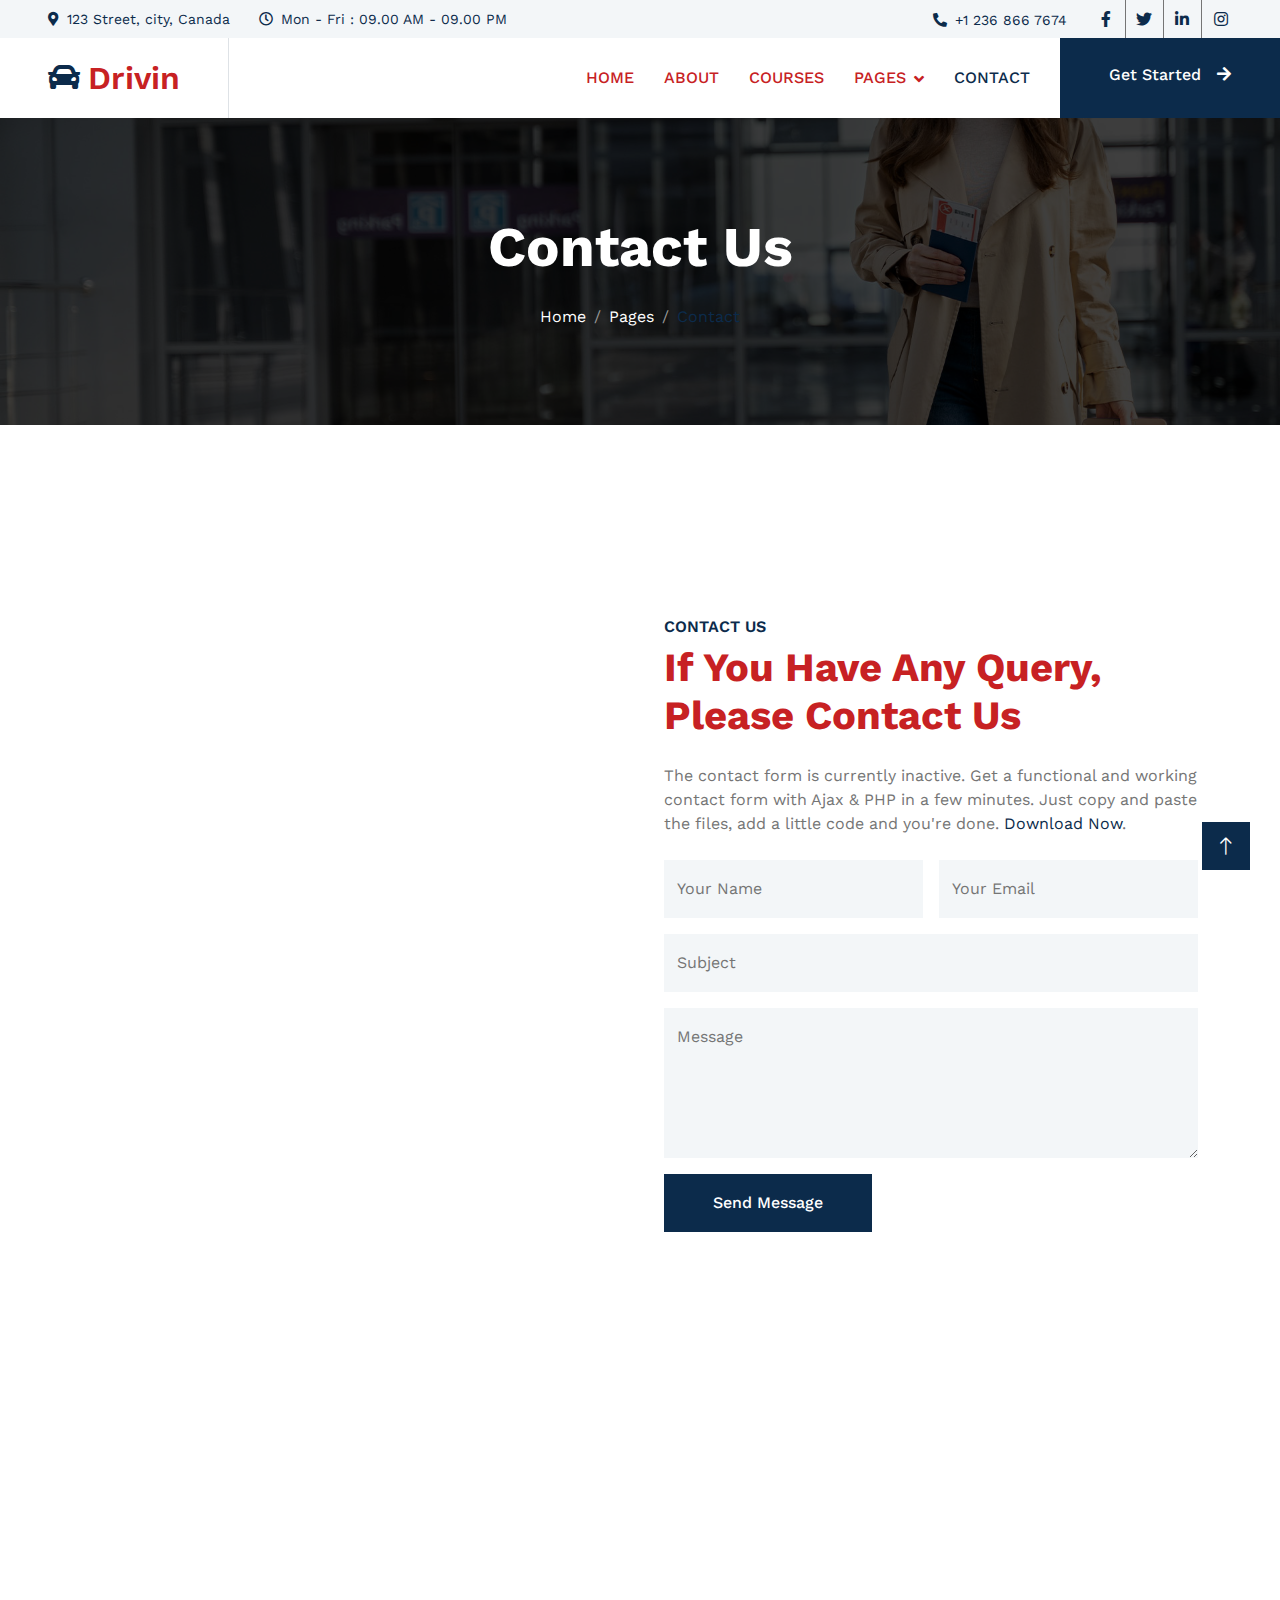
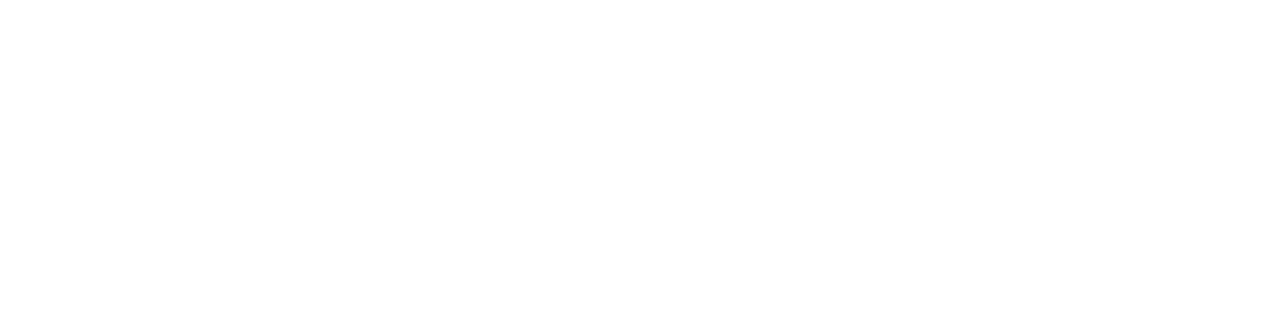
<file: contact.html>
<!DOCTYPE html>
<html lang="en">

<head>
    <meta charset="utf-8">
    <title>Drivin - Driving School Website Template</title>
    <meta content="width=device-width, initial-scale=1.0" name="viewport">
    <meta content="" name="keywords">
    <meta content="" name="description">

    <!-- Favicon -->
    <link href="img/favicon.ico" rel="icon">

    <!-- Google Web Fonts -->
    <link rel="preconnect" href="https://fonts.googleapis.com">
    <link rel="preconnect" href="https://fonts.gstatic.com" crossorigin>
    <link href="https://fonts.googleapis.com/css2?family=Work+Sans:wght@400;500;600;700&display=swap" rel="stylesheet"> 

    <!-- Icon Font Stylesheet -->
    <link href="https://cdnjs.cloudflare.com/ajax/libs/font-awesome/5.10.0/css/all.min.css" rel="stylesheet">
    <link href="https://cdn.jsdelivr.net/npm/bootstrap-icons@1.4.1/font/bootstrap-icons.css" rel="stylesheet">

    <!-- Libraries Stylesheet -->
    <link href="lib/animate/animate.min.css" rel="stylesheet">
    <link href="lib/owlcarousel/assets/owl.carousel.min.css" rel="stylesheet">

    <!-- Customized Bootstrap Stylesheet -->
    <link href="css/bootstrap.min.css" rel="stylesheet">

    <!-- Template Stylesheet -->
    <link href="css/style.css" rel="stylesheet">
</head>

<body>
    <!-- Spinner Start -->
    <div id="spinner" class="show bg-white position-fixed translate-middle w-100 vh-100 top-50 start-50 d-flex align-items-center justify-content-center">
        <div class="spinner-grow text-primary" role="status"></div>
    </div>
    <!-- Spinner End -->


    <!-- Topbar Start -->
    <div class="container-fluid bg-light text-light p-0">
        <div class="row gx-0 d-none d-lg-flex">
            <div class="col-lg-7 px-5 text-start">
                <div class="h-100 d-inline-flex align-items-center me-4">
                    <small class="fa fa-map-marker-alt text-primary me-2"></small>
                    <small class="text-primary">123 Street, city, Canada</small>
                </div>
                <div class="h-100 d-inline-flex align-items-center">
                    <small class="far fa-clock text-primary me-2"></small>
                    <small class="text-primary">Mon - Fri : 09.00 AM - 09.00 PM</small>
                </div>
            </div>
            <div class="col-lg-5 px-5 text-end">
                <div class="h-100 d-inline-flex align-items-center me-4">
                    <small class="fa fa-phone-alt text-primary me-2"></small>
                    <small class="text-primary">+1 236 866 7674</small>
                </div>
                <div class="h-100 d-inline-flex align-items-center mx-n2">
                    <a class="btn btn-square btn-link rounded-0 border-0 border-end border-secondary" href=""><i class="fab fa-facebook-f"></i></a>
                    <a class="btn btn-square btn-link rounded-0 border-0 border-end border-secondary" href=""><i class="fab fa-twitter"></i></a>
                    <a class="btn btn-square btn-link rounded-0 border-0 border-end border-secondary" href=""><i class="fab fa-linkedin-in"></i></a>
                    <a class="btn btn-square btn-link rounded-0" href=""><i class="fab fa-instagram"></i></a>
                </div>
            </div>
        </div>
    </div>
    <!-- Topbar End -->


    <!-- Navbar Start -->
    <nav class="navbar navbar-expand-lg bg-white navbar-light sticky-top p-0">
        <a href="index.html" class="navbar-brand d-flex align-items-center border-end px-4 px-lg-5">
            <h2 class="m-0"><i class="fa fa-car text-primary me-2"></i>Drivin</h2>
        </a>
        <button type="button" class="navbar-toggler me-4" data-bs-toggle="collapse" data-bs-target="#navbarCollapse">
            <span class="navbar-toggler-icon"></span>
        </button>
        <div class="collapse navbar-collapse" id="navbarCollapse">
            <div class="navbar-nav ms-auto p-4 p-lg-0">
                <a href="index.html" class="nav-item nav-link">Home</a>
                <a href="about.html" class="nav-item nav-link">About</a>
                <a href="courses.html" class="nav-item nav-link">Courses</a>
                <div class="nav-item dropdown">
                    <a href="#" class="nav-link dropdown-toggle" data-bs-toggle="dropdown">Pages</a>
                    <div class="dropdown-menu bg-light m-0">
                        <a href="feature.html" class="dropdown-item">Features</a>
                        <a href="appointment.html" class="dropdown-item">Appointment</a>
                        <a href="team.html" class="dropdown-item">Our Team</a>
                        <a href="testimonial.html" class="dropdown-item">Testimonial</a>
                        <a href="404.html" class="dropdown-item">404 Page</a>
                    </div>
                </div>
                <a href="contact.html" class="nav-item nav-link active">Contact</a>
            </div>
            <a href="" class="btn btn-primary py-4 px-lg-5 d-none d-lg-block">Get Started<i class="fa fa-arrow-right ms-3"></i></a>
        </div>
    </nav>
    <!-- Navbar End -->


    <!-- Page Header Start -->
    <div class="container-fluid page-header py-6 my-6 mt-0 wow fadeIn" data-wow-delay="0.1s">
        <div class="container text-center">
            <h1 class="display-4 text-white animated slideInDown mb-4">Contact Us</h1>
            <nav aria-label="breadcrumb animated slideInDown">
                <ol class="breadcrumb justify-content-center mb-0">
                    <li class="breadcrumb-item"><a class="text-white" href="#">Home</a></li>
                    <li class="breadcrumb-item"><a class="text-white" href="#">Pages</a></li>
                    <li class="breadcrumb-item text-primary active" aria-current="page">Contact</li>
                </ol>
            </nav>
        </div>
    </div>
    <!-- Page Header End -->


    <!-- Contact Start -->
    <div class="container-xxl py-6">
        <div class="container">
            <div class="row g-5">
                <div class="col-lg-6 wow fadeInUp" data-wow-delay="0.1s" style="min-height: 450px;">
                    <div class="position-relative h-100">
                        <iframe class="position-relative w-100 h-100"
                        src="https://www.google.com/maps/embed?pb=!1m18!1m12!1m3!1d2881.3748594660533!2d-79.7239065!3d43.7650769!2m3!1f0!2f0!3f0!3m2!1i1024!2i768!4f13.1!3m3!1m2!1s0x882b3d69f203ac11%3A0x6979000dade4b733!2s80%20Rubysilver%20Dr%2C%20Brampton%2C%20ON%20L6P%201R1%2C%20Canada!5e0!3m2!1sen!2sin!4v1761514897398!5m2!1sen!2sin" width="600" height="450" style="border:0;" allowfullscreen="" loading="lazy" referrerpolicy="no-referrer-when-downgrade"
                        frameborder="0" style="min-height: 450px; border:0;" allowfullscreen="" aria-hidden="false"
                        tabindex="0"></iframe>
                    </div>
                </div>
                <div class="col-lg-6 wow fadeInUp" data-wow-delay="0.5s">
                    <h6 class="text-primary text-uppercase mb-2">Contact Us</h6>
                    <h1 class="display-6 mb-4">If You Have Any Query, Please Contact Us</h1>
                    <p class="mb-4">The contact form is currently inactive. Get a functional and working contact form with Ajax & PHP in a few minutes. Just copy and paste the files, add a little code and you're done. <a href="https://htmlcodex.com/contact-form">Download Now</a>.</p>
                    <form>
                        <div class="row g-3">
                            <div class="col-md-6">
                                <div class="form-floating">
                                    <input type="text" class="form-control border-0 bg-light" id="name" placeholder="Your Name">
                                    <label for="name">Your Name</label>
                                </div>
                            </div>
                            <div class="col-md-6">
                                <div class="form-floating">
                                    <input type="email" class="form-control border-0 bg-light" id="email" placeholder="Your Email">
                                    <label for="email">Your Email</label>
                                </div>
                            </div>
                            <div class="col-12">
                                <div class="form-floating">
                                    <input type="text" class="form-control border-0 bg-light" id="subject" placeholder="Subject">
                                    <label for="subject">Subject</label>
                                </div>
                            </div>
                            <div class="col-12">
                                <div class="form-floating">
                                    <textarea class="form-control border-0 bg-light" placeholder="Leave a message here" id="message" style="height: 150px"></textarea>
                                    <label for="message">Message</label>
                                </div>
                            </div>
                            <div class="col-12">
                                <button class="btn btn-primary py-3 px-5" type="submit">Send Message</button>
                            </div>
                        </div>
                    </form>
                </div>
            </div>
        </div>
    </div>
    <!-- Contact End -->


    <!-- Footer Start -->
    <div class="container-fluid bg-dark text-light footer my-6 mb-0 py-6 wow fadeIn" data-wow-delay="0.1s">
        <div class="container">
            <div class="row g-5">
                <div class="col-lg-3 col-md-6">
                    <h4 class="text-white mb-4">Get In Touch</h4>
                    <!-- <h2 class="text-primary mb-4"><i class="fa fa-car text-white me-2"></i>Drivin</h2> -->
                     <img src="img/final-logo-footer.png" style="width: 150px;" class="mb-3"></img>
                    <p class="mb-2"><i class="fa fa-map-marker-alt me-3"></i>123 Street, New York, USA</p>
                    <p class="mb-2"><i class="fa fa-phone-alt me-3"></i>+012 345 67890</p>
                    <p class="mb-2"><i class="fa fa-envelope me-3"></i>info@example.com</p>
                </div>
                <div class="col-lg-3 col-md-6">
                    <h4 class="text-light mb-4">Quick Links</h4>
                    <a class="btn btn-link" href="">About Us</a>
                    <a class="btn btn-link" href="">Contact Us</a>
                    <a class="btn btn-link" href="">Our Services</a>
                    <a class="btn btn-link" href="">Terms & Condition</a>
                    <a class="btn btn-link" href="">Support</a>
                </div>
                <div class="col-lg-3 col-md-6">
                    <h4 class="text-light mb-4">Popular Links</h4>
                    <a class="btn btn-link" href="">About Us</a>
                    <a class="btn btn-link" href="">Contact Us</a>
                    <a class="btn btn-link" href="">Our Services</a>
                    <a class="btn btn-link" href="">Terms & Condition</a>
                    <a class="btn btn-link" href="">Support</a>
                </div>
                <div class="col-lg-3 col-md-6">
                    <h4 class="text-light mb-4">Newsletter</h4>
                    <form action="">
                        <div class="input-group">
                            <input type="text" class="form-control p-3 border-0" placeholder="Your Email Address">
                            <button class="btn btn-primary">Sign Up</button>
                        </div>
                    </form>
                    <h6 class="text-white mt-4 mb-3">Follow Us</h6>
                    <div class="d-flex pt-2">
                        <a class="btn btn-square btn-outline-light me-1" href=""><i class="fab fa-twitter"></i></a>
                        <a class="btn btn-square btn-outline-light me-1" href=""><i class="fab fa-facebook-f"></i></a>
                        <a class="btn btn-square btn-outline-light me-1" href=""><i class="fab fa-youtube"></i></a>
                        <a class="btn btn-square btn-outline-light me-0" href=""><i class="fab fa-linkedin-in"></i></a>
                    </div>
                </div>
            </div>
        </div>
    </div>
    <!-- Footer End -->


    <!-- Copyright Start -->
    <div class="container-fluid copyright text-light py-4 wow fadeIn" data-wow-delay="0.1s">
        <div class="container">
            <div class="row">
                <div class="col-md-6 text-center text-md-start mb-3 mb-md-0">
                    &copy; <a href="#">Your Site Name</a>, All Right Reserved.
                </div>
                <div class="col-md-6 text-center text-md-end">
                    <!--/*** This template is free as long as you keep the footer author’s credit link/attribution link/backlink. If you'd like to use the template without the footer author’s credit link/attribution link/backlink, you can purchase the Credit Removal License from "https://htmlcodex.com/credit-removal". Thank you for your support. ***/-->
                    Designed By <a href="https://htmlcodex.com">HTML Codex</a>
                    <br>Distributed By: <a href="https://themewagon.com" target="_blank">ThemeWagon</a>
                </div>
            </div>
        </div>
    </div>
    <!-- Copyright End -->


    <!-- Back to Top -->
    <a href="#" class="btn btn-lg btn-primary btn-lg-square back-to-top"><i class="bi bi-arrow-up"></i></a>


    <!-- JavaScript Libraries -->
    <script src="https://code.jquery.com/jquery-3.4.1.min.js"></script>
    <script src="https://cdn.jsdelivr.net/npm/bootstrap@5.0.0/dist/js/bootstrap.bundle.min.js"></script>
    <script src="lib/wow/wow.min.js"></script>
    <script src="lib/easing/easing.min.js"></script>
    <script src="lib/waypoints/waypoints.min.js"></script>
    <script src="lib/owlcarousel/owl.carousel.min.js"></script>

    <!-- Template Javascript -->
    <script src="js/main.js"></script>
</body>

</html>
</file>
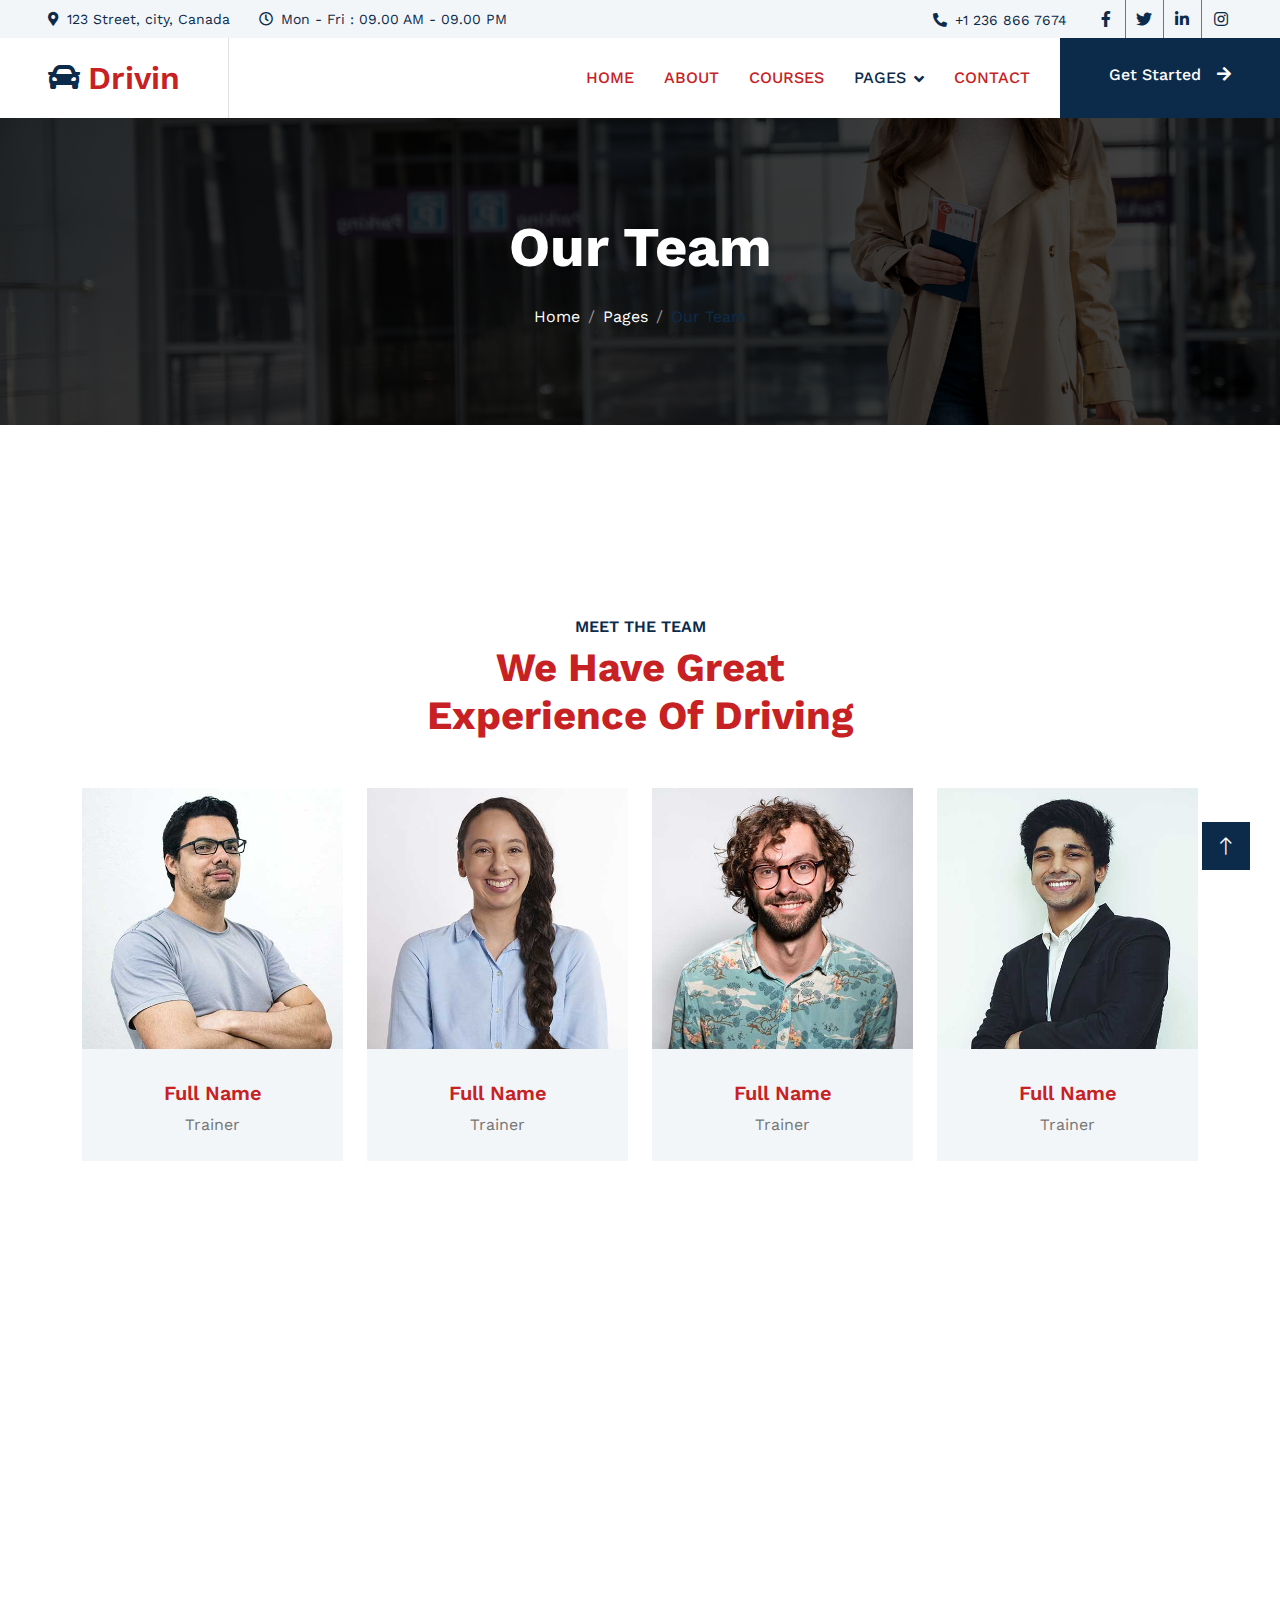
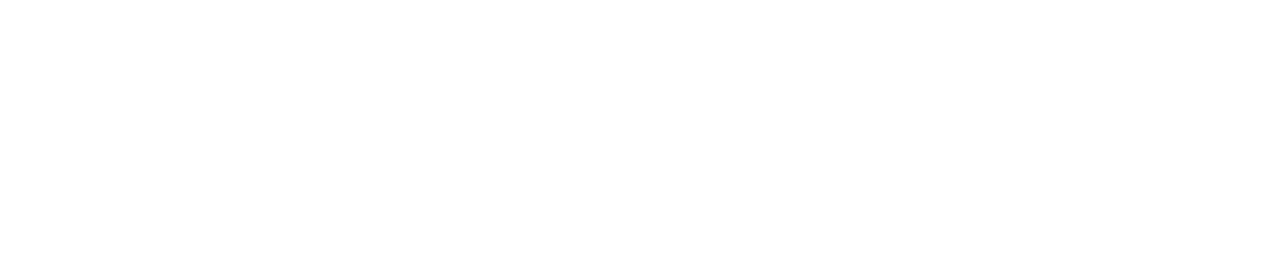
<file: team.html>
<!DOCTYPE html>
<html lang="en">

<head>
    <meta charset="utf-8">
    <title>Drivin - Driving School Website Template</title>
    <meta content="width=device-width, initial-scale=1.0" name="viewport">
    <meta content="" name="keywords">
    <meta content="" name="description">

    <!-- Favicon -->
    <link href="img/favicon.ico" rel="icon">

    <!-- Google Web Fonts -->
    <link rel="preconnect" href="https://fonts.googleapis.com">
    <link rel="preconnect" href="https://fonts.gstatic.com" crossorigin>
    <link href="https://fonts.googleapis.com/css2?family=Work+Sans:wght@400;500;600;700&display=swap" rel="stylesheet"> 

    <!-- Icon Font Stylesheet -->
    <link href="https://cdnjs.cloudflare.com/ajax/libs/font-awesome/5.10.0/css/all.min.css" rel="stylesheet">
    <link href="https://cdn.jsdelivr.net/npm/bootstrap-icons@1.4.1/font/bootstrap-icons.css" rel="stylesheet">

    <!-- Libraries Stylesheet -->
    <link href="lib/animate/animate.min.css" rel="stylesheet">
    <link href="lib/owlcarousel/assets/owl.carousel.min.css" rel="stylesheet">

    <!-- Customized Bootstrap Stylesheet -->
    <link href="css/bootstrap.min.css" rel="stylesheet">

    <!-- Template Stylesheet -->
    <link href="css/style.css" rel="stylesheet">
</head>

<body>
    <!-- Spinner Start -->
    <div id="spinner" class="show bg-white position-fixed translate-middle w-100 vh-100 top-50 start-50 d-flex align-items-center justify-content-center">
        <div class="spinner-grow text-primary" role="status"></div>
    </div>
    <!-- Spinner End -->


    <!-- Topbar Start -->
    <div class="container-fluid bg-light text-light p-0">
        <div class="row gx-0 d-none d-lg-flex">
            <div class="col-lg-7 px-5 text-start">
                <div class="h-100 d-inline-flex align-items-center me-4">
                    <small class="fa fa-map-marker-alt text-primary me-2"></small>
                    <small class="text-primary">123 Street, city, Canada</small>
                </div>
                <div class="h-100 d-inline-flex align-items-center">
                    <small class="far fa-clock text-primary me-2"></small>
                    <small class="text-primary">Mon - Fri : 09.00 AM - 09.00 PM</small>
                </div>
            </div>
            <div class="col-lg-5 px-5 text-end">
                <div class="h-100 d-inline-flex align-items-center me-4">
                    <small class="fa fa-phone-alt text-primary me-2"></small>
                    <small class="text-primary">+1 236 866 7674</small>
                </div>
                <div class="h-100 d-inline-flex align-items-center mx-n2">
                    <a class="btn btn-square btn-link rounded-0 border-0 border-end border-secondary" href=""><i class="fab fa-facebook-f"></i></a>
                    <a class="btn btn-square btn-link rounded-0 border-0 border-end border-secondary" href=""><i class="fab fa-twitter"></i></a>
                    <a class="btn btn-square btn-link rounded-0 border-0 border-end border-secondary" href=""><i class="fab fa-linkedin-in"></i></a>
                    <a class="btn btn-square btn-link rounded-0" href=""><i class="fab fa-instagram"></i></a>
                </div>
            </div>
        </div>
    </div>
    <!-- Topbar End -->


    <!-- Navbar Start -->
    <nav class="navbar navbar-expand-lg bg-white navbar-light sticky-top p-0">
        <a href="index.html" class="navbar-brand d-flex align-items-center border-end px-4 px-lg-5">
            <h2 class="m-0"><i class="fa fa-car text-primary me-2"></i>Drivin</h2>
        </a>
        <button type="button" class="navbar-toggler me-4" data-bs-toggle="collapse" data-bs-target="#navbarCollapse">
            <span class="navbar-toggler-icon"></span>
        </button>
        <div class="collapse navbar-collapse" id="navbarCollapse">
            <div class="navbar-nav ms-auto p-4 p-lg-0">
                <a href="index.html" class="nav-item nav-link">Home</a>
                <a href="about.html" class="nav-item nav-link">About</a>
                <a href="courses.html" class="nav-item nav-link">Courses</a>
                <div class="nav-item dropdown">
                    <a href="#" class="nav-link dropdown-toggle active" data-bs-toggle="dropdown">Pages</a>
                    <div class="dropdown-menu bg-light m-0">
                        <a href="feature.html" class="dropdown-item">Features</a>
                        <a href="appointment.html" class="dropdown-item">Appointment</a>
                        <a href="team.html" class="dropdown-item active">Our Team</a>
                        <a href="testimonial.html" class="dropdown-item">Testimonial</a>
                        <a href="404.html" class="dropdown-item">404 Page</a>
                    </div>
                </div>
                <a href="contact.html" class="nav-item nav-link">Contact</a>
            </div>
            <a href="" class="btn btn-primary py-4 px-lg-5 d-none d-lg-block">Get Started<i class="fa fa-arrow-right ms-3"></i></a>
        </div>
    </nav>
    <!-- Navbar End -->


    <!-- Page Header Start -->
    <div class="container-fluid page-header py-6 my-6 mt-0 wow fadeIn" data-wow-delay="0.1s">
        <div class="container text-center">
            <h1 class="display-4 text-white animated slideInDown mb-4">Our Team</h1>
            <nav aria-label="breadcrumb animated slideInDown">
                <ol class="breadcrumb justify-content-center mb-0">
                    <li class="breadcrumb-item"><a class="text-white" href="#">Home</a></li>
                    <li class="breadcrumb-item"><a class="text-white" href="#">Pages</a></li>
                    <li class="breadcrumb-item text-primary active" aria-current="page">Our Team</li>
                </ol>
            </nav>
        </div>
    </div>
    <!-- Page Header End -->


    <!-- Team Start -->
    <div class="container-xxl py-6">
        <div class="container">
            <div class="text-center mx-auto mb-5 wow fadeInUp" data-wow-delay="0.1s" style="max-width: 500px;">
                <h6 class="text-primary text-uppercase mb-2">Meet The Team</h6>
                <h1 class="display-6 mb-4">We Have Great Experience Of Driving</h1>
            </div>
            <div class="row g-0 team-items">
                <div class="col-lg-3 col-md-6 wow fadeInUp" data-wow-delay="0.1s">
                    <div class="team-item position-relative">
                        <div class="position-relative">
                            <img class="img-fluid" src="img/team-1.jpg" alt="">
                            <div class="team-social text-center">
                                <a class="btn btn-square btn-outline-primary border-2 m-1" href=""><i class="fab fa-facebook-f"></i></a>
                                <a class="btn btn-square btn-outline-primary border-2 m-1" href=""><i class="fab fa-twitter"></i></a>
                                <a class="btn btn-square btn-outline-primary border-2 m-1" href=""><i class="fab fa-instagram"></i></a>
                            </div>
                        </div>
                        <div class="bg-light text-center p-4">
                            <h5 class="mt-2">Full Name</h5>
                            <span>Trainer</span>
                        </div>
                    </div>
                </div>
                <div class="col-lg-3 col-md-6 wow fadeInUp" data-wow-delay="0.3s">
                    <div class="team-item position-relative">
                        <div class="position-relative">
                            <img class="img-fluid" src="img/team-2.jpg" alt="">
                            <div class="team-social text-center">
                                <a class="btn btn-square btn-outline-primary border-2 m-1" href=""><i class="fab fa-facebook-f"></i></a>
                                <a class="btn btn-square btn-outline-primary border-2 m-1" href=""><i class="fab fa-twitter"></i></a>
                                <a class="btn btn-square btn-outline-primary border-2 m-1" href=""><i class="fab fa-instagram"></i></a>
                            </div>
                        </div>
                        <div class="bg-light text-center p-4">
                            <h5 class="mt-2">Full Name</h5>
                            <span>Trainer</span>
                        </div>
                    </div>
                </div>
                <div class="col-lg-3 col-md-6 wow fadeInUp" data-wow-delay="0.5s">
                    <div class="team-item position-relative">
                        <div class="position-relative">
                            <img class="img-fluid" src="img/team-3.jpg" alt="">
                            <div class="team-social text-center">
                                <a class="btn btn-square btn-outline-primary border-2 m-1" href=""><i class="fab fa-facebook-f"></i></a>
                                <a class="btn btn-square btn-outline-primary border-2 m-1" href=""><i class="fab fa-twitter"></i></a>
                                <a class="btn btn-square btn-outline-primary border-2 m-1" href=""><i class="fab fa-instagram"></i></a>
                            </div>
                        </div>
                        <div class="bg-light text-center p-4">
                            <h5 class="mt-2">Full Name</h5>
                            <span>Trainer</span>
                        </div>
                    </div>
                </div>
                <div class="col-lg-3 col-md-6 wow fadeInUp" data-wow-delay="0.7s">
                    <div class="team-item position-relative">
                        <div class="position-relative">
                            <img class="img-fluid" src="img/team-4.jpg" alt="">
                            <div class="team-social text-center">
                                <a class="btn btn-square btn-outline-primary border-2 m-1" href=""><i class="fab fa-facebook-f"></i></a>
                                <a class="btn btn-square btn-outline-primary border-2 m-1" href=""><i class="fab fa-twitter"></i></a>
                                <a class="btn btn-square btn-outline-primary border-2 m-1" href=""><i class="fab fa-instagram"></i></a>
                            </div>
                        </div>
                        <div class="bg-light text-center p-4">
                            <h5 class="mt-2">Full Name</h5>
                            <span>Trainer</span>
                        </div>
                    </div>
                </div>
            </div>
        </div>
    </div>
    <!-- Team End -->


    <!-- Footer Start -->
    <div class="container-fluid bg-dark text-light footer my-6 mb-0 py-6 wow fadeIn" data-wow-delay="0.1s">
        <div class="container">
            <div class="row g-5">
                <div class="col-lg-3 col-md-6">
                    <h4 class="text-white mb-4">Get In Touch</h4>
                    <!-- <h2 class="text-primary mb-4"><i class="fa fa-car text-white me-2"></i>Drivin</h2> -->
                     <img src="img/final-logo-footer.png" style="width: 150px;" class="mb-3"></img>
                    <p class="mb-2"><i class="fa fa-map-marker-alt me-3"></i>123 Street, New York, USA</p>
                    <p class="mb-2"><i class="fa fa-phone-alt me-3"></i>+012 345 67890</p>
                    <p class="mb-2"><i class="fa fa-envelope me-3"></i>info@example.com</p>
                </div>
                <div class="col-lg-3 col-md-6">
                    <h4 class="text-light mb-4">Quick Links</h4>
                    <a class="btn btn-link" href="">About Us</a>
                    <a class="btn btn-link" href="">Contact Us</a>
                    <a class="btn btn-link" href="">Our Services</a>
                    <a class="btn btn-link" href="">Terms & Condition</a>
                    <a class="btn btn-link" href="">Support</a>
                </div>
                <div class="col-lg-3 col-md-6">
                    <h4 class="text-light mb-4">Popular Links</h4>
                    <a class="btn btn-link" href="">About Us</a>
                    <a class="btn btn-link" href="">Contact Us</a>
                    <a class="btn btn-link" href="">Our Services</a>
                    <a class="btn btn-link" href="">Terms & Condition</a>
                    <a class="btn btn-link" href="">Support</a>
                </div>
                <div class="col-lg-3 col-md-6">
                    <h4 class="text-light mb-4">Newsletter</h4>
                    <form action="">
                        <div class="input-group">
                            <input type="text" class="form-control p-3 border-0" placeholder="Your Email Address">
                            <button class="btn btn-primary">Sign Up</button>
                        </div>
                    </form>
                    <h6 class="text-white mt-4 mb-3">Follow Us</h6>
                    <div class="d-flex pt-2">
                        <a class="btn btn-square btn-outline-light me-1" href=""><i class="fab fa-twitter"></i></a>
                        <a class="btn btn-square btn-outline-light me-1" href=""><i class="fab fa-facebook-f"></i></a>
                        <a class="btn btn-square btn-outline-light me-1" href=""><i class="fab fa-youtube"></i></a>
                        <a class="btn btn-square btn-outline-light me-0" href=""><i class="fab fa-linkedin-in"></i></a>
                    </div>
                </div>
            </div>
        </div>
    </div>
    <!-- Footer End -->


    <!-- Copyright Start -->
    <div class="container-fluid copyright text-light py-4 wow fadeIn" data-wow-delay="0.1s">
        <div class="container">
            <div class="row">
                <div class="col-md-6 text-center text-md-start mb-3 mb-md-0">
                    &copy; <a href="#">Your Site Name</a>, All Right Reserved.
                </div>
                <div class="col-md-6 text-center text-md-end">
                    <!--/*** This template is free as long as you keep the footer author’s credit link/attribution link/backlink. If you'd like to use the template without the footer author’s credit link/attribution link/backlink, you can purchase the Credit Removal License from "https://htmlcodex.com/credit-removal". Thank you for your support. ***/-->
                    Designed By <a href="https://htmlcodex.com">HTML Codex</a>
                    <br>Distributed By: <a href="https://themewagon.com" target="_blank">ThemeWagon</a>
                </div>
            </div>
        </div>
    </div>
    <!-- Copyright End -->


    <!-- Back to Top -->
    <a href="#" class="btn btn-lg btn-primary btn-lg-square back-to-top"><i class="bi bi-arrow-up"></i></a>


    <!-- JavaScript Libraries -->
    <script src="https://code.jquery.com/jquery-3.4.1.min.js"></script>
    <script src="https://cdn.jsdelivr.net/npm/bootstrap@5.0.0/dist/js/bootstrap.bundle.min.js"></script>
    <script src="lib/wow/wow.min.js"></script>
    <script src="lib/easing/easing.min.js"></script>
    <script src="lib/waypoints/waypoints.min.js"></script>
    <script src="lib/owlcarousel/owl.carousel.min.js"></script>

    <!-- Template Javascript -->
    <script src="js/main.js"></script>
</body>

</html>
</file>
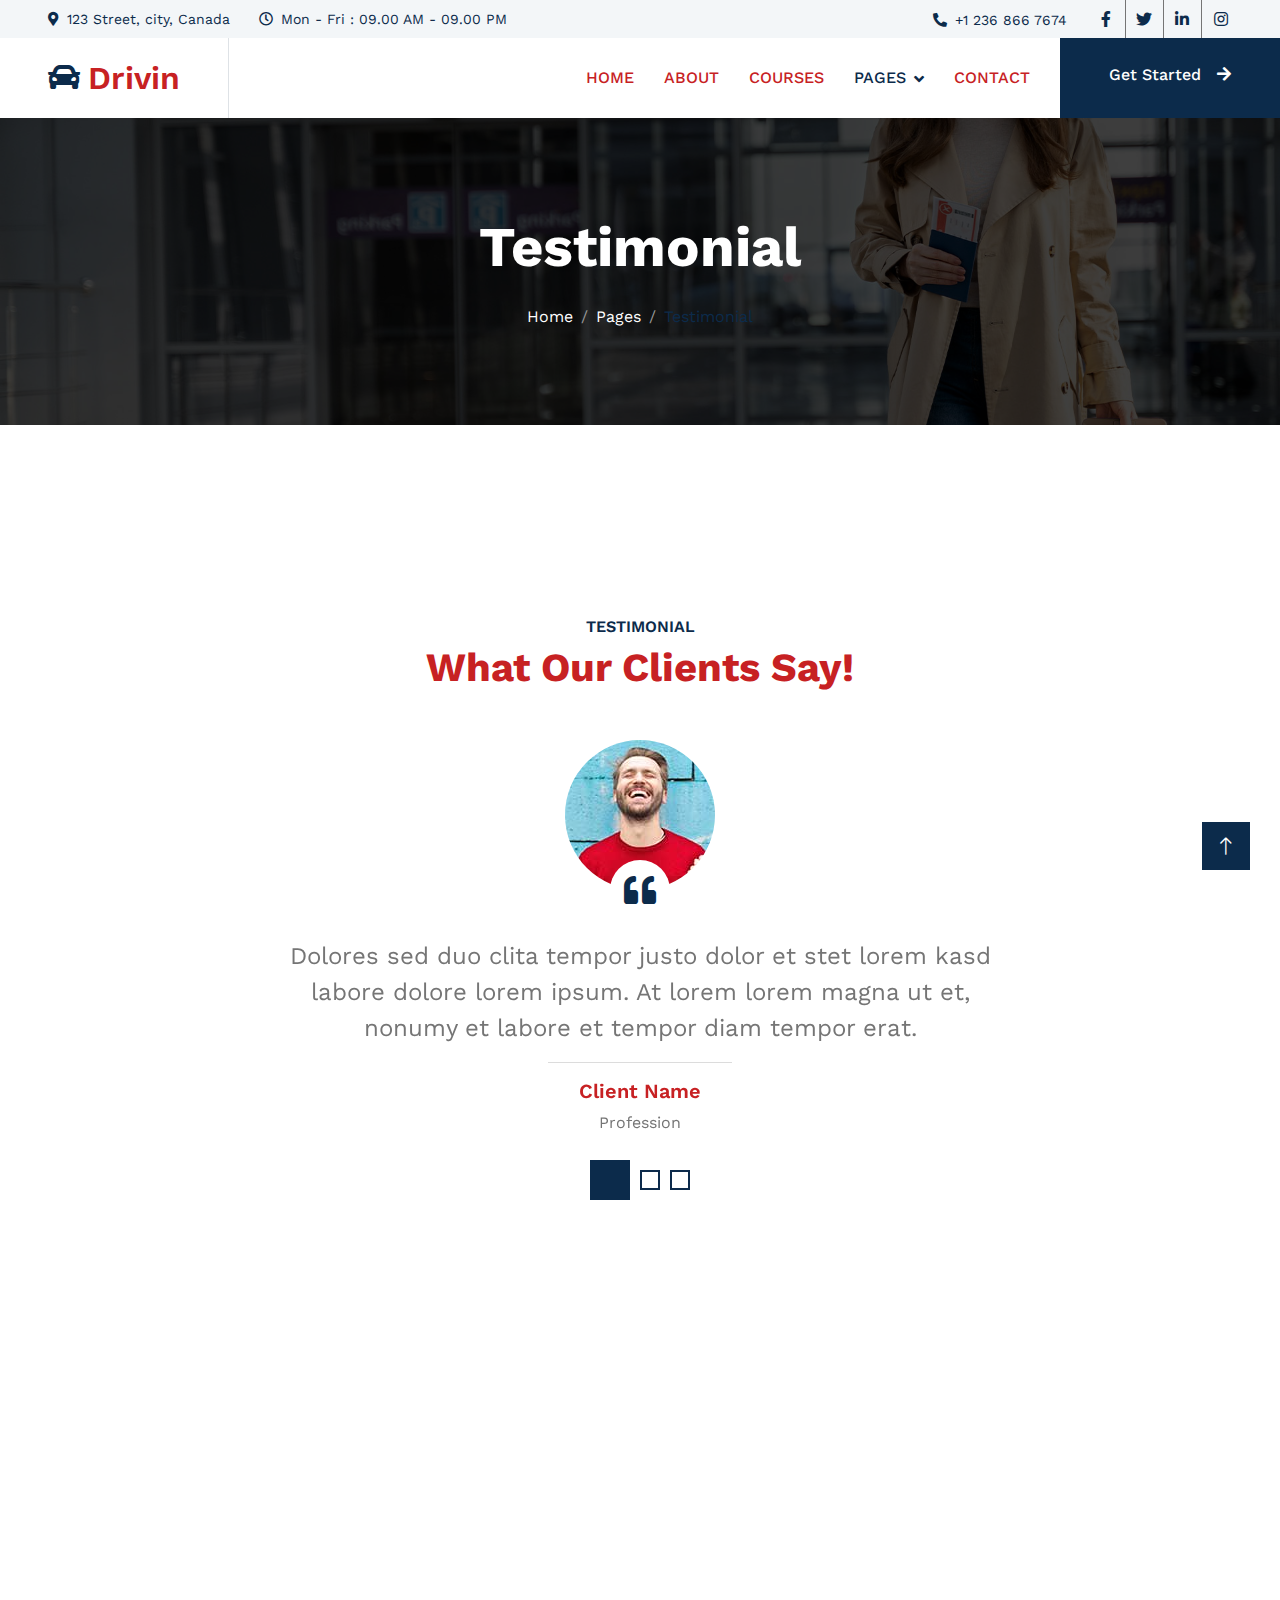
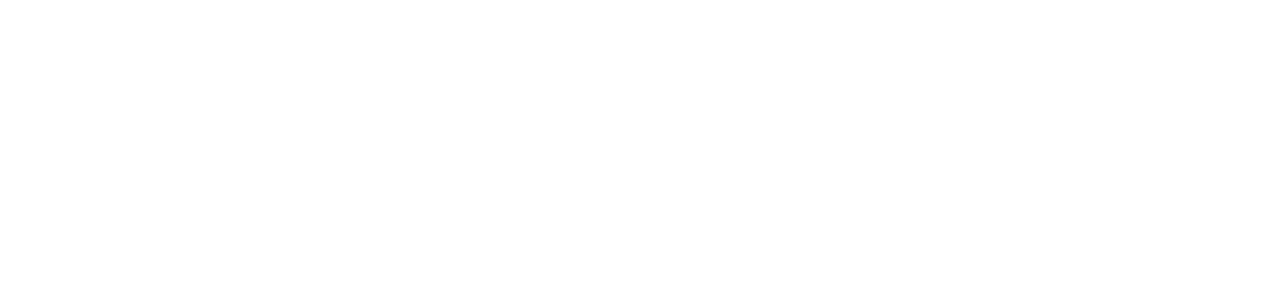
<file: testimonial.html>
<!DOCTYPE html>
<html lang="en">

<head>
    <meta charset="utf-8">
    <title>Drivin - Driving School Website Template</title>
    <meta content="width=device-width, initial-scale=1.0" name="viewport">
    <meta content="" name="keywords">
    <meta content="" name="description">

    <!-- Favicon -->
    <link href="img/favicon.ico" rel="icon">

    <!-- Google Web Fonts -->
    <link rel="preconnect" href="https://fonts.googleapis.com">
    <link rel="preconnect" href="https://fonts.gstatic.com" crossorigin>
    <link href="https://fonts.googleapis.com/css2?family=Work+Sans:wght@400;500;600;700&display=swap" rel="stylesheet"> 

    <!-- Icon Font Stylesheet -->
    <link href="https://cdnjs.cloudflare.com/ajax/libs/font-awesome/5.10.0/css/all.min.css" rel="stylesheet">
    <link href="https://cdn.jsdelivr.net/npm/bootstrap-icons@1.4.1/font/bootstrap-icons.css" rel="stylesheet">

    <!-- Libraries Stylesheet -->
    <link href="lib/animate/animate.min.css" rel="stylesheet">
    <link href="lib/owlcarousel/assets/owl.carousel.min.css" rel="stylesheet">

    <!-- Customized Bootstrap Stylesheet -->
    <link href="css/bootstrap.min.css" rel="stylesheet">

    <!-- Template Stylesheet -->
    <link href="css/style.css" rel="stylesheet">
</head>

<body>
    <!-- Spinner Start -->
    <div id="spinner" class="show bg-white position-fixed translate-middle w-100 vh-100 top-50 start-50 d-flex align-items-center justify-content-center">
        <div class="spinner-grow text-primary" role="status"></div>
    </div>
    <!-- Spinner End -->


    <!-- Topbar Start -->
    <div class="container-fluid bg-light text-light p-0">
        <div class="row gx-0 d-none d-lg-flex">
            <div class="col-lg-7 px-5 text-start">
                <div class="h-100 d-inline-flex align-items-center me-4">
                    <small class="fa fa-map-marker-alt text-primary me-2"></small>
                    <small class="text-primary">123 Street, city, Canada</small>
                </div>
                <div class="h-100 d-inline-flex align-items-center">
                    <small class="far fa-clock text-primary me-2"></small>
                    <small class="text-primary">Mon - Fri : 09.00 AM - 09.00 PM</small>
                </div>
            </div>
            <div class="col-lg-5 px-5 text-end">
                <div class="h-100 d-inline-flex align-items-center me-4">
                    <small class="fa fa-phone-alt text-primary me-2"></small>
                    <small class="text-primary">+1 236 866 7674</small>
                </div>
                <div class="h-100 d-inline-flex align-items-center mx-n2">
                    <a class="btn btn-square btn-link rounded-0 border-0 border-end border-secondary" href=""><i class="fab fa-facebook-f"></i></a>
                    <a class="btn btn-square btn-link rounded-0 border-0 border-end border-secondary" href=""><i class="fab fa-twitter"></i></a>
                    <a class="btn btn-square btn-link rounded-0 border-0 border-end border-secondary" href=""><i class="fab fa-linkedin-in"></i></a>
                    <a class="btn btn-square btn-link rounded-0" href=""><i class="fab fa-instagram"></i></a>
                </div>
            </div>
        </div>
    </div>
    <!-- Topbar End -->


    <!-- Navbar Start -->
    <nav class="navbar navbar-expand-lg bg-white navbar-light sticky-top p-0">
        <a href="index.html" class="navbar-brand d-flex align-items-center border-end px-4 px-lg-5">
            <h2 class="m-0"><i class="fa fa-car text-primary me-2"></i>Drivin</h2>
        </a>
        <button type="button" class="navbar-toggler me-4" data-bs-toggle="collapse" data-bs-target="#navbarCollapse">
            <span class="navbar-toggler-icon"></span>
        </button>
        <div class="collapse navbar-collapse" id="navbarCollapse">
            <div class="navbar-nav ms-auto p-4 p-lg-0">
                <a href="index.html" class="nav-item nav-link">Home</a>
                <a href="about.html" class="nav-item nav-link">About</a>
                <a href="courses.html" class="nav-item nav-link">Courses</a>
                <div class="nav-item dropdown">
                    <a href="#" class="nav-link dropdown-toggle active" data-bs-toggle="dropdown">Pages</a>
                    <div class="dropdown-menu bg-light m-0">
                        <a href="feature.html" class="dropdown-item">Features</a>
                        <a href="appointment.html" class="dropdown-item">Appointment</a>
                        <a href="team.html" class="dropdown-item">Our Team</a>
                        <a href="testimonial.html" class="dropdown-item active">Testimonial</a>
                        <a href="404.html" class="dropdown-item">404 Page</a>
                    </div>
                </div>
                <a href="contact.html" class="nav-item nav-link">Contact</a>
            </div>
            <a href="" class="btn btn-primary py-4 px-lg-5 d-none d-lg-block">Get Started<i class="fa fa-arrow-right ms-3"></i></a>
        </div>
    </nav>
    <!-- Navbar End -->


    <!-- Page Header Start -->
    <div class="container-fluid page-header py-6 my-6 mt-0 wow fadeIn" data-wow-delay="0.1s">
        <div class="container text-center">
            <h1 class="display-4 text-white animated slideInDown mb-4">Testimonial</h1>
            <nav aria-label="breadcrumb animated slideInDown">
                <ol class="breadcrumb justify-content-center mb-0">
                    <li class="breadcrumb-item"><a class="text-white" href="#">Home</a></li>
                    <li class="breadcrumb-item"><a class="text-white" href="#">Pages</a></li>
                    <li class="breadcrumb-item text-primary active" aria-current="page">Testimonial</li>
                </ol>
            </nav>
        </div>
    </div>
    <!-- Page Header End -->


    <!-- Testimonial Start -->
    <div class="container-xxl py-6">
        <div class="container">
            <div class="text-center mx-auto mb-5 wow fadeInUp" data-wow-delay="0.1s" style="max-width: 500px;">
                <h6 class="text-primary text-uppercase mb-2">Testimonial</h6>
                <h1 class="display-6 mb-4">What Our Clients Say!</h1>
            </div>
            <div class="row justify-content-center">
                <div class="col-lg-8 wow fadeInUp" data-wow-delay="0.1s">
                    <div class="owl-carousel testimonial-carousel">
                        <div class="testimonial-item text-center">
                            <div class="position-relative mb-5">
                                <img class="img-fluid rounded-circle mx-auto" src="img/testimonial-1.jpg" alt="">
                                <div class="position-absolute top-100 start-50 translate-middle d-flex align-items-center justify-content-center bg-white rounded-circle" style="width: 60px; height: 60px;">
                                    <i class="fa fa-quote-left fa-2x text-primary"></i>
                                </div>
                            </div>
                            <p class="fs-4">Dolores sed duo clita tempor justo dolor et stet lorem kasd labore dolore lorem ipsum. At lorem lorem magna ut et, nonumy et labore et tempor diam tempor erat.</p>
                            <hr class="w-25 mx-auto">
                            <h5>Client Name</h5>
                            <span>Profession</span>
                        </div>
                        <div class="testimonial-item text-center">
                            <div class="position-relative mb-5">
                                <img class="img-fluid rounded-circle mx-auto" src="img/testimonial-2.jpg" alt="">
                                <div class="position-absolute top-100 start-50 translate-middle d-flex align-items-center justify-content-center bg-white rounded-circle" style="width: 60px; height: 60px;">
                                    <i class="fa fa-quote-left fa-2x text-primary"></i>
                                </div>
                            </div>
                            <p class="fs-4">Dolores sed duo clita tempor justo dolor et stet lorem kasd labore dolore lorem ipsum. At lorem lorem magna ut et, nonumy et labore et tempor diam tempor erat.</p>
                            <hr class="w-25 mx-auto">
                            <h5>Client Name</h5>
                            <span>Profession</span>
                        </div>
                        <div class="testimonial-item text-center">
                            <div class="position-relative mb-5">
                                <img class="img-fluid rounded-circle mx-auto" src="img/testimonial-3.jpg" alt="">
                                <div class="position-absolute top-100 start-50 translate-middle d-flex align-items-center justify-content-center bg-white rounded-circle" style="width: 60px; height: 60px;">
                                    <i class="fa fa-quote-left fa-2x text-primary"></i>
                                </div>
                            </div>
                            <p class="fs-4">Dolores sed duo clita tempor justo dolor et stet lorem kasd labore dolore lorem ipsum. At lorem lorem magna ut et, nonumy et labore et tempor diam tempor erat.</p>
                            <hr class="w-25 mx-auto">
                            <h5>Client Name</h5>
                            <span>Profession</span>
                        </div>
                    </div>
                </div>
            </div>
        </div>
    </div>
    <!-- Testimonial End -->


    <!-- Footer Start -->
    <div class="container-fluid bg-dark text-light footer my-6 mb-0 py-6 wow fadeIn" data-wow-delay="0.1s">
        <div class="container">
            <div class="row g-5">
                <div class="col-lg-3 col-md-6">
                    <h4 class="text-white mb-4">Get In Touch</h4>
                    <!-- <h2 class="text-primary mb-4"><i class="fa fa-car text-white me-2"></i>Drivin</h2> -->
                     <img src="img/final-logo-footer.png" style="width: 150px;" class="mb-3"></img>
                    <p class="mb-2"><i class="fa fa-map-marker-alt me-3"></i>123 Street, New York, USA</p>
                    <p class="mb-2"><i class="fa fa-phone-alt me-3"></i>+012 345 67890</p>
                    <p class="mb-2"><i class="fa fa-envelope me-3"></i>info@example.com</p>
                </div>
                <div class="col-lg-3 col-md-6">
                    <h4 class="text-light mb-4">Quick Links</h4>
                    <a class="btn btn-link" href="">About Us</a>
                    <a class="btn btn-link" href="">Contact Us</a>
                    <a class="btn btn-link" href="">Our Services</a>
                    <a class="btn btn-link" href="">Terms & Condition</a>
                    <a class="btn btn-link" href="">Support</a>
                </div>
                <div class="col-lg-3 col-md-6">
                    <h4 class="text-light mb-4">Popular Links</h4>
                    <a class="btn btn-link" href="">About Us</a>
                    <a class="btn btn-link" href="">Contact Us</a>
                    <a class="btn btn-link" href="">Our Services</a>
                    <a class="btn btn-link" href="">Terms & Condition</a>
                    <a class="btn btn-link" href="">Support</a>
                </div>
                <div class="col-lg-3 col-md-6">
                    <h4 class="text-light mb-4">Newsletter</h4>
                    <form action="">
                        <div class="input-group">
                            <input type="text" class="form-control p-3 border-0" placeholder="Your Email Address">
                            <button class="btn btn-primary">Sign Up</button>
                        </div>
                    </form>
                    <h6 class="text-white mt-4 mb-3">Follow Us</h6>
                    <div class="d-flex pt-2">
                        <a class="btn btn-square btn-outline-light me-1" href=""><i class="fab fa-twitter"></i></a>
                        <a class="btn btn-square btn-outline-light me-1" href=""><i class="fab fa-facebook-f"></i></a>
                        <a class="btn btn-square btn-outline-light me-1" href=""><i class="fab fa-youtube"></i></a>
                        <a class="btn btn-square btn-outline-light me-0" href=""><i class="fab fa-linkedin-in"></i></a>
                    </div>
                </div>
            </div>
        </div>
    </div>
    <!-- Footer End -->


    <!-- Copyright Start -->
    <div class="container-fluid copyright text-light py-4 wow fadeIn" data-wow-delay="0.1s">
        <div class="container">
            <div class="row">
                <div class="col-md-6 text-center text-md-start mb-3 mb-md-0">
                    &copy; <a href="#">Your Site Name</a>, All Right Reserved.
                </div>
                <div class="col-md-6 text-center text-md-end">
                    <!--/*** This template is free as long as you keep the footer author’s credit link/attribution link/backlink. If you'd like to use the template without the footer author’s credit link/attribution link/backlink, you can purchase the Credit Removal License from "https://htmlcodex.com/credit-removal". Thank you for your support. ***/-->
                    Designed By <a href="https://htmlcodex.com">HTML Codex</a>
                    <br>Distributed By: <a href="https://themewagon.com" target="_blank">ThemeWagon</a>
                </div>
            </div>
        </div>
    </div>
    <!-- Copyright End -->


    <!-- Back to Top -->
    <a href="#" class="btn btn-lg btn-primary btn-lg-square back-to-top"><i class="bi bi-arrow-up"></i></a>


    <!-- JavaScript Libraries -->
    <script src="https://code.jquery.com/jquery-3.4.1.min.js"></script>
    <script src="https://cdn.jsdelivr.net/npm/bootstrap@5.0.0/dist/js/bootstrap.bundle.min.js"></script>
    <script src="lib/wow/wow.min.js"></script>
    <script src="lib/easing/easing.min.js"></script>
    <script src="lib/waypoints/waypoints.min.js"></script>
    <script src="lib/owlcarousel/owl.carousel.min.js"></script>

    <!-- Template Javascript -->
    <script src="js/main.js"></script>
</body>

</html>
</file>
<file: css/style.css>
/********** Template CSS **********/
:root {
    --primary: #0c2b4b;
    --secondary: #757575;
    --light: #F3F6F8;
    --dark: #c72123;
}

.py-6 {
    padding-top: 6rem;
    padding-bottom: 6rem;
}

.my-6 {
    margin-top: 6rem;
    margin-bottom: 6rem;
}

.back-to-top {
    position: fixed;
    display: none;
    right: 30px;
    bottom: 30px;
    z-index: 99;
}


/*** Spinner ***/
#spinner {
    opacity: 0;
    visibility: hidden;
    transition: opacity .5s ease-out, visibility 0s linear .5s;
    z-index: 99999;
}

#spinner.show {
    transition: opacity .5s ease-out, visibility 0s linear 0s;
    visibility: visible;
    opacity: 1;
}


/*** Button ***/
.btn {
    font-weight: 500;
    transition: .5s;
}

.btn.btn-link:hover{
    color: #c72123;
}

.btn-primary:hover {
    background-color: #c72123;
    border: #c72123;
}

.btn-outline-primary{
    color: #FFFFFF;
}

.btn.btn-primary,
.btn.btn-outline-primary:hover {
    color: #ffffff;
}

.btn-dark:hover {
    background-color: #ffffff;
    color: #0c2b4b;
}

.btn-square {
    width: 38px;
    height: 38px;
}

.btn-sm-square {
    width: 32px;
    height: 32px;
}

.btn-lg-square {
    width: 48px;
    height: 48px;
}

.btn-square,
.btn-sm-square,
.btn-lg-square {
    padding: 0;
    display: flex;
    align-items: center;
    justify-content: center;
    font-weight: normal;
}


/*** Navbar ***/
.navbar.sticky-top {
    top: -100px;
    transition: .5s;
}

.navbar .navbar-brand,
.navbar a.btn {
    height: 80px
}

.navbar .navbar-nav .nav-link {
    margin-right: 30px;
    padding: 25px 0;
    color: var(--dark);
    font-weight: 500;
    text-transform: uppercase;
    outline: none;
}

.navbar .navbar-nav .nav-link:hover,
.navbar .navbar-nav .nav-link.active {
    color: var(--primary);
}

.navbar .dropdown-toggle::after {
    border: none;
    content: "\f107";
    font-family: "Font Awesome 5 Free";
    font-weight: 900;
    vertical-align: middle;
    margin-left: 8px;
}

@media (max-width: 991.98px) {
    .navbar .navbar-nav .nav-link  {
        margin-right: 0;
        padding: 10px 0;
    }

    .navbar .navbar-nav {
        border-top: 1px solid #EEEEEE;
    }
}

@media (min-width: 992px) {
    .navbar .nav-item .dropdown-menu {
        display: block;
        border: none;
        margin-top: 0;
        top: 150%;
        opacity: 0;
        visibility: hidden;
        transition: .5s;
    }

    .navbar .nav-item:hover .dropdown-menu {
        top: 100%;
        visibility: visible;
        transition: .5s;
        opacity: 1;
    }
}


/*** Header ***/
.carousel-caption {
    top: 0;
    left: 0;
    right: 0;
    bottom: 0;
    display: flex;
    align-items: center;
    justify-content: center;
    text-align: center;
    background: rgba(0, 0, 0, .75);
    z-index: 1;
}

.carousel-control-prev,
.carousel-control-next {
    width: 15%;
}

.carousel-control-prev-icon,
.carousel-control-next-icon {
    width: 3rem;
    height: 3rem;
    background-color: var(--primary);
    border: 10px solid var(--primary);
}

@media (max-width: 768px) {
    #header-carousel .carousel-item {
        position: relative;
        min-height: 450px;
    }
    
    #header-carousel .carousel-item img {
        position: absolute;
        width: 100%;
        height: 100%;
        object-fit: cover;
    }
}

.page-header {
    background: linear-gradient(rgba(0, 0, 0, .75), rgba(0, 0, 0, .75)), url(../img/carousel-1.jpg) center center no-repeat;
    background-size: cover;
}

.breadcrumb-item+.breadcrumb-item::before {
    color: #999999;
}


/*** Facts ***/
@media (min-width: 991.98px) {
    .facts {
        position: relative;
        margin-top: -75px;
        z-index: 1;
    }
}


/*** Courses ***/
.courses {
    min-height: 100vh;
    background: linear-gradient(rgba(255, 255, 255, .9), rgba(255, 255, 255, .9)), url(../img/carousel-1.jpg) center center no-repeat;
    background-attachment: fixed;
    background-size: cover;
}

.courses-item .courses-overlay {
    position: absolute;
    width: 100%;
    height: 0;
    top: 0;
    left: 0;
    display: flex;
    align-items: center;
    justify-content: center;
    background: rgba(0, 0, 0, .5);
    overflow: hidden;
    opacity: 0;
    transition: .5s;
}

.courses-item:hover .courses-overlay {
    height: 100%;
    opacity: 1;
}


/*** Team ***/
.team-items {
    margin: -.75rem;
}

.team-item {
    padding: .75rem;
}

.team-item::after {
    position: absolute;
    content: "";
    width: 100%;
    height: 0;
    top: 0;
    left: 0;
    background: #FFFFFF;
    transition: .5s;
    z-index: -1;
}

.team-item:hover::after {
    height: 100%;
    background: var(--primary);
}

.team-item .team-social {
    position: absolute;
    width: 100%;
    height: 0;
    top: 0;
    left: 0;
    display: flex;
    align-items: center;
    justify-content: center;
    background: rgba(0, 0, 0, .75);
    overflow: hidden;
    opacity: 0;
    transition: .5s;
}

.team-item:hover .team-social {
    height: 100%;
    opacity: 1;
}


/*** Testimonial ***/
.testimonial-carousel .owl-dots {
    height: 40px;
    margin-top: 25px;
    display: flex;
    align-items: center;
    justify-content: center;
}

.testimonial-carousel .owl-dot {
    position: relative;
    display: inline-block;
    margin: 0 5px;
    width: 20px;
    height: 20px;
    background: transparent;
    border: 2px solid var(--primary);
    transition: .5s;
}

.testimonial-carousel .owl-dot.active {
    width: 40px;
    height: 40px;
    background: var(--primary);
}

.testimonial-carousel .owl-item img {
    width: 150px;
    height: 150px;
}


/*** Footer ***/
.footer .btn.btn-link {
    display: block;
    margin-bottom: 5px;
    padding: 0;
    text-align: left;
    color: var(--light);
    font-weight: normal;
    text-transform: capitalize;
    transition: .3s;
}

.footer .btn.btn-link::before {
    position: relative;
    content: "\f105";
    font-family: "Font Awesome 5 Free";
    font-weight: 900;
    color: var(--light);
    margin-right: 10px;
}

.footer .btn.btn-link:hover {
    color: var(--dark);
    letter-spacing: 1px;
    box-shadow: none;
}

.copyright {
    background: #f0f7ff;
}

.copyright a {
    color: var(--primary);
}

.copyright a:hover {
    color: var(--dark);
}
</file>
